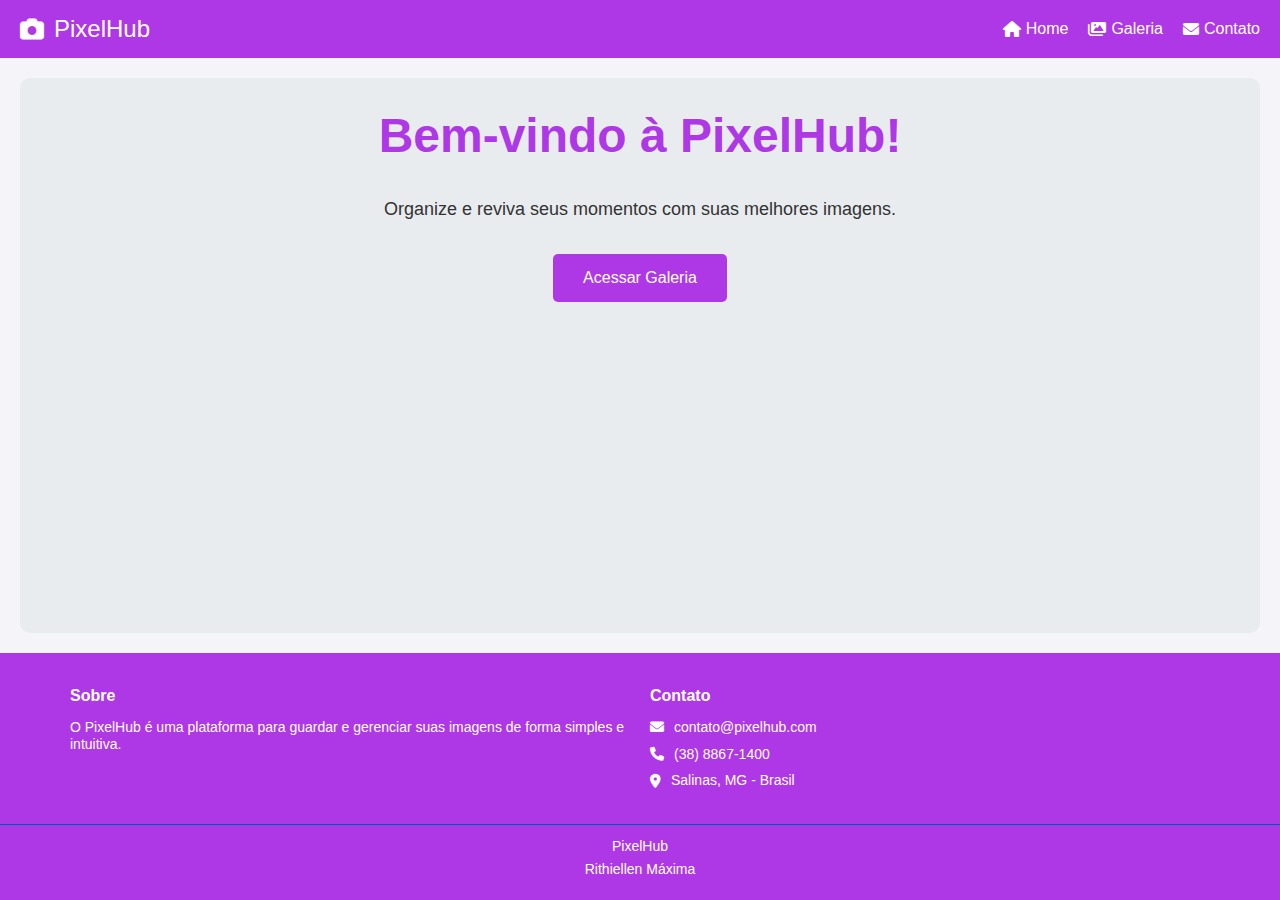
<file: index.html>
<!DOCTYPE html>
<html lang="pt-br">
<head>
  <meta charset="UTF-8">
  <meta name="viewport" content="width=device-width, initial-scale=1.0">
  <title>PixelHub</title>
  <link rel="stylesheet" href="css/styles.css">
  <link rel="stylesheet" href="https://cdnjs.cloudflare.com/ajax/libs/font-awesome/6.0.0-beta3/css/all.min.css">
  <link rel="shortcut icon" href="favicon.ico" type="image/x-icon">
</head>
<body>
  <nav class="top-menu">
    <div class="logo">
      <i class="fas fa-camera"></i>
      <span>PixelHub</span>
    </div>
    <ul>
      <li><a href="index.html"><i class="fas fa-home"></i> Home</a></li>
      <li><a href="galeria.html"><i class="fas fa-images"></i> Galeria</a></li>
      <li><a href="contato.html"><i class="fas fa-envelope"></i> Contato</a></li>
    </ul>
  </nav>

  <div class="home-container">
    <h1>Bem-vindo à PixelHub!</h1>
    <p>Organize e reviva seus momentos com suas melhores imagens.</p>
    <button onclick="window.location.href='galeria.html'">Acessar Galeria</button>
  </div>

  <footer>
    <div class="footer-content">
      <div class="footer-section">
        <h3>Sobre</h3>
        <p>O PixelHub é uma plataforma para guardar e gerenciar suas imagens de forma simples e intuitiva.</p>
      </div>
      
      <div class="footer-section">
        <h3>Contato</h3>
        <ul>
          <li><i class="fas fa-envelope"></i> contato@pixelhub.com</li>
          <li><i class="fas fa-phone"></i> (38) 8867-1400</li>
          <li><i class="fas fa-map-marker-alt"></i> Salinas, MG - Brasil</li>
        </ul>
      </div>
    </div>
    <div class="footer-bottom">
      <p>PixelHub</p>
      <p>Rithiellen Máxima</p>
    </div>
  </footer>
</body>
</html>
</file>
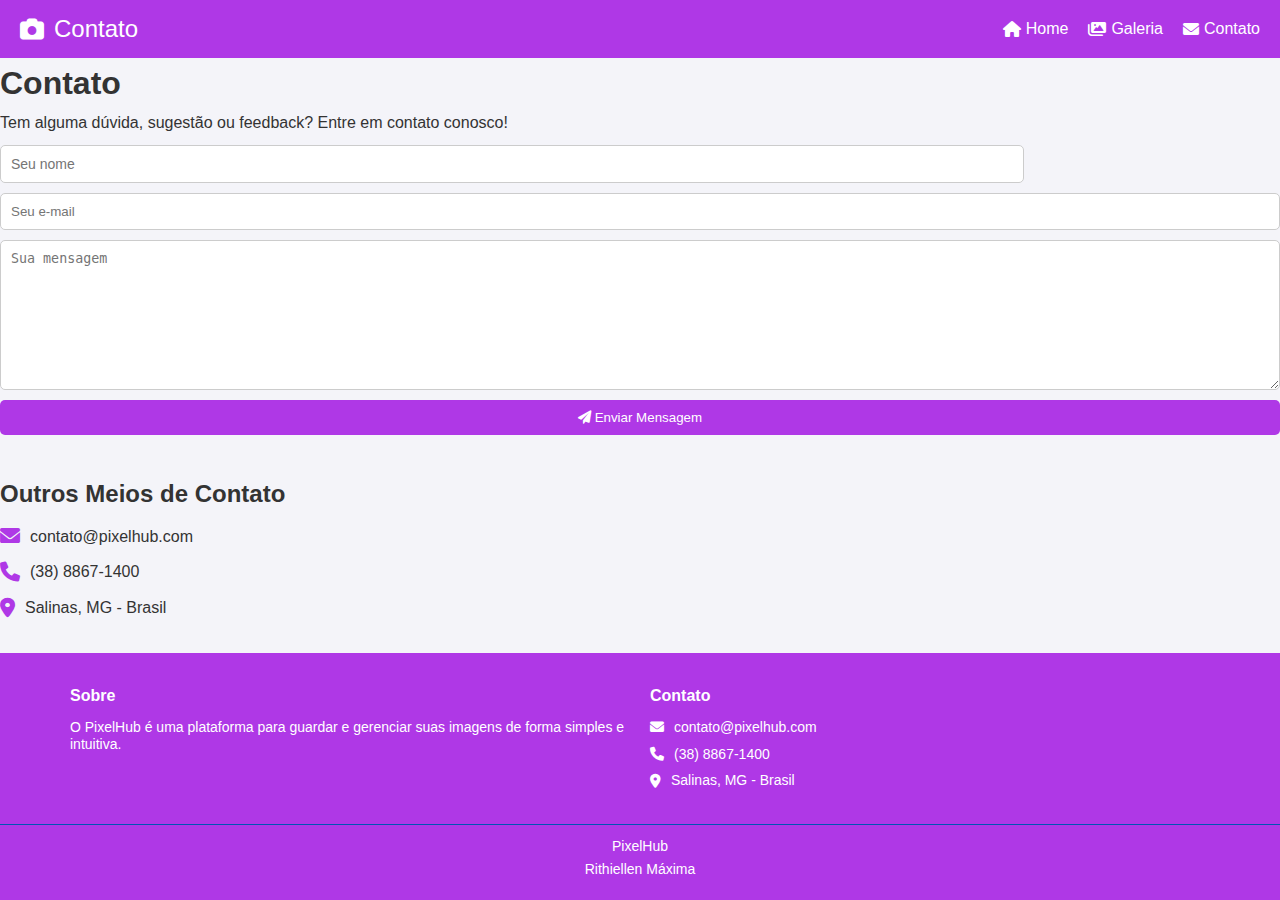
<file: contato.html>
<!DOCTYPE html>
<html lang="pt-br">
<head>
  <meta charset="UTF-8">
  <meta name="viewport" content="width=device-width, initial-scale=1.0">
  <title>Contato - PixelHub</title>
  <link rel="stylesheet" href="css/styles.css">
  <link rel="stylesheet" href="https://cdnjs.cloudflare.com/ajax/libs/font-awesome/6.0.0-beta3/css/all.min.css">
</head>
<body>

  <nav class="top-menu">
    <div class="logo">
      <i class="fas fa-camera"></i>
      <span>Contato</span>
    </div>
    <ul>
      <li><a href="index.html"><i class="fas fa-home"></i> Home</a></li>
      <li><a href="galeria.html"><i class="fas fa-images"></i> Galeria</a></li>
      <li><a href="contato.html"><i class="fas fa-envelope"></i> Contato</a></li>
    </ul>
  </nav>

  <div class="container">
    <h1>Contato</h1>
    <p>Tem alguma dúvida, sugestão ou feedback? Entre em contato conosco!</p>

    <form id="contactForm">
      <input type="text" id="name" placeholder="Seu nome" required>
      <input type="email" id="email" placeholder="Seu e-mail" required>
      <textarea id="message" placeholder="Sua mensagem" required></textarea>
      <button type="submit"><i class="fas fa-paper-plane"></i> Enviar Mensagem</button>
    </form>

    <div class="contact-info">
      <h2>Outros Meios de Contato</h2>
      <ul>
        <li><i class="fas fa-envelope"></i> contato@pixelhub.com</li>
        <li><i class="fas fa-phone"></i> (38) 8867-1400</li>
        <li><i class="fas fa-map-marker-alt"></i> Salinas, MG - Brasil</li>
      </ul>
    </div>
  </div>

  <footer>
    <div class="footer-content">
      <div class="footer-section">
        <h3>Sobre</h3>
        <p>O PixelHub é uma plataforma para guardar e gerenciar suas imagens de forma simples e intuitiva.</p>
      </div>
      
      <div class="footer-section">
        <h3>Contato</h3>
        <ul>
          <li><i class="fas fa-envelope"></i> contato@pixelhub.com</li>
          <li><i class="fas fa-phone"></i> (38) 8867-1400</li>
          <li><i class="fas fa-map-marker-alt"></i> Salinas, MG - Brasil</li>
        </ul>
      </div>
    </div>
    <div class="footer-bottom">
      <p>PixelHub</p>
      <p>Rithiellen Máxima</p>
    </div>
  </footer>
</body>
</html>
</file>
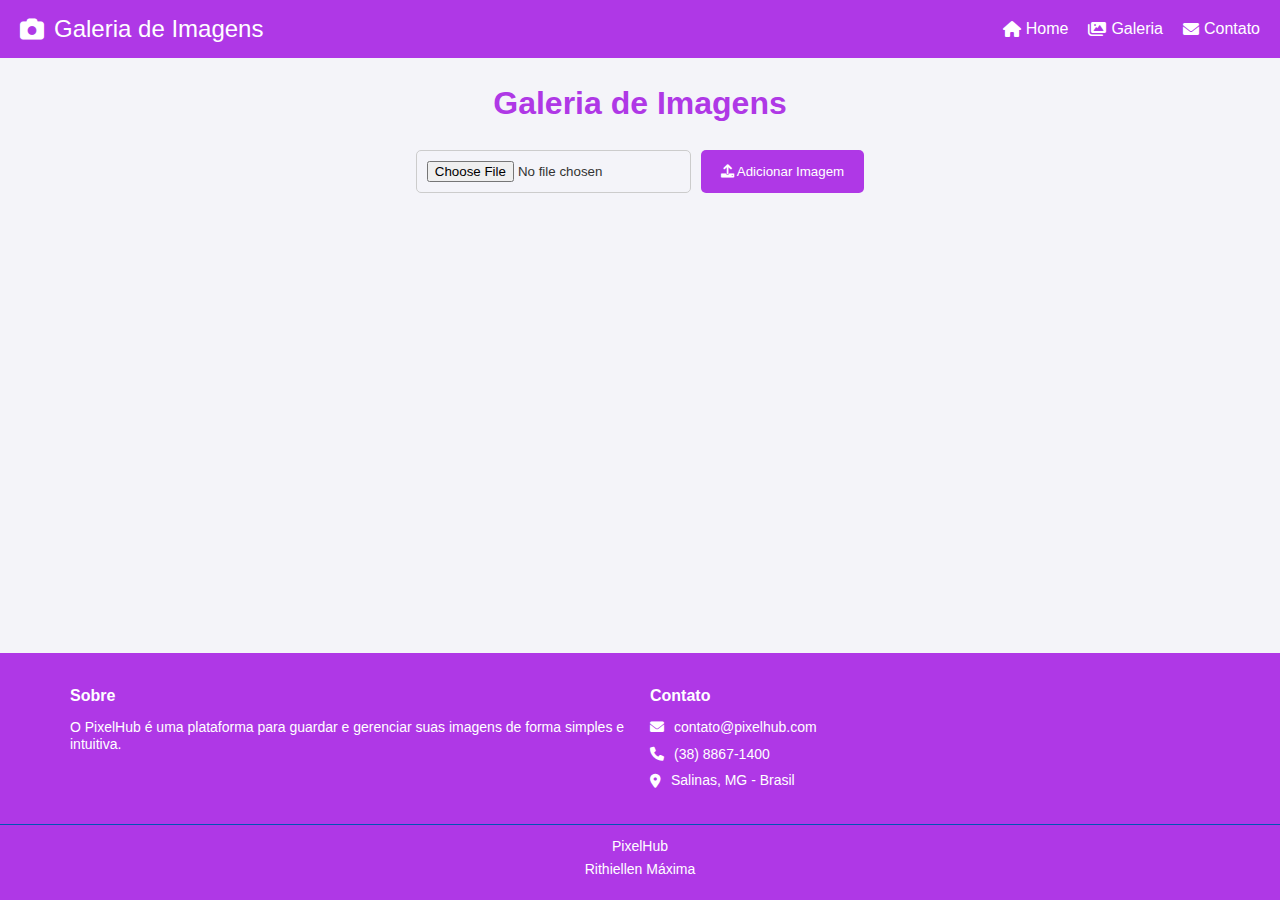
<file: galeria.html>
<!DOCTYPE html>
<html lang="pt-br">
<head>
  <meta charset="UTF-8">
  <meta name="viewport" content="width=device-width, initial-scale=1.0">
  <title>Galeria - PixelHub</title>
  <link rel="stylesheet" href="css/styles.css">
  <link rel="stylesheet" href="https://cdnjs.cloudflare.com/ajax/libs/font-awesome/6.0.0-beta3/css/all.min.css">
  <link rel="shortcut icon" href="favicon.ico" type="image/x-icon">
</head>
<body>
  <nav class="top-menu">
    <div class="logo">
      <i class="fas fa-camera"></i>
      <span>Galeria de Imagens</span>
    </div>
    <ul>
      <li><a href="index.html"><i class="fas fa-home"></i> Home</a></li>
      <li><a href="galeria.html"><i class="fas fa-images"></i> Galeria</a></li>
      <li><a href="contato.html"><i class="fas fa-envelope"></i> Contato</a></li>
    </ul>
  </nav>

  <main class="gallery-container">
    <h1>Galeria de Imagens</h1>

    <form id="uploadForm">
      <input type="file" id="imageInput" accept="image/*" required>
      <button type="submit"><i class="fas fa-upload"></i> Adicionar Imagem</button>
    </form>

    <div id="imageGallery" class="gallery"></div>
  </main>

  <footer>
    <div class="footer-content">
      <div class="footer-section">
        <h3>Sobre</h3>
        <p>O PixelHub é uma plataforma para guardar e gerenciar suas imagens de forma simples e intuitiva.</p>
      </div>
      
      <div class="footer-section">
        <h3>Contato</h3>
        <ul>
          <li><i class="fas fa-envelope"></i> contato@pixelhub.com</li>
          <li><i class="fas fa-phone"></i> (38) 8867-1400</li>
          <li><i class="fas fa-map-marker-alt"></i> Salinas, MG - Brasil</li>
        </ul>
      </div>
    </div>
    <div class="footer-bottom">
      <p>PixelHub</p>
      <p>Rithiellen Máxima</p>
    </div>
  </footer>

  <script src="js/script.js"></script>
</body>
</html>
</file>
<file: css/styles.css>
@charset "UTF-8";

* {
    margin: 0;
    padding: 0;
    box-sizing: border-box;
  }
  
  body {
    font-family: 'Arial', sans-serif;
    background-color: #f4f4f9;
    color: #333;
    line-height: 1.6;
    display: flex;
    flex-direction: column;
    min-height: 100vh;
  }
  
  /* Menu Superior */
  .top-menu {
    background-color: #af38e6;
    padding: 10px 20px;
    display: flex;
    justify-content: space-between;
    align-items: center;
  }
  
  .top-menu .logo {
    display: flex;
    align-items: center;
    gap: 10px;
    color: white;
    font-size: 24px;
  }
  
  .top-menu ul {
    list-style: none;
    display: flex;
    gap: 20px;
  }
  
  .top-menu ul li a {
    color: white;
    text-decoration: none;
    display: flex;
    align-items: center;
    gap: 5px;
    font-size: 16px;
  }
  
  .top-menu ul li a:hover {
    text-decoration: underline;
  }
  
  /* Página Inicial */
  .home-container {
    text-align: center;
    padding: 20px 20px;
    background-color: #e9ecef;
    border-radius: 10px;
    margin: 20px;
    flex: 1;
  }
  
  .home-container h1 {
    font-size: 48px;
    margin-bottom: 20px;
    color: #af38e6;
  }
  
  .home-container p {
    font-size: 18px;
    margin-bottom: 30px;
  }
  
  .home-container button {
    padding: 15px 30px;
    background-color: #af38e6;
    color: white;
    border: none;
    border-radius: 5px;
    cursor: pointer;
    font-size: 16px;
    transition: background-color 0.3s ease;
  }
  
  .home-container button:hover {
    background-color: #7b0dad;
  }
  
  /* Galeria de Imagens */
  .gallery-container {
    max-width: 1200px;
    margin: 0 auto;
    padding: 20px;
    flex: 1;
  }
  
  .gallery-container h1 {
    text-align: center;
    margin-bottom: 20px;
    color: #af38e6;
  }
  
  /* Formulário de Upload */
  #uploadForm {
    display: flex;
    gap: 10px;
    margin-bottom: 20px;
  }
  
  #uploadForm input[type="file"] {
    padding: 10px;
    border: 1px solid #ccc;
    border-radius: 5px;
    flex: 1;
  }
  
  #uploadForm button {
    padding: 10px 20px;
    background-color: #af38e6;
    color: white;
    border: none;
    border-radius: 5px;
    cursor: pointer;
    transition: background-color 0.3s ease;
  }
  
  #uploadForm button:hover {
    background-color: #721e99;
  }
  
  /* Galeria de Imagens */
  .gallery {
    display: grid;
    grid-template-columns: repeat(auto-fill, minmax(300px, 1fr));
    gap: 10px;
  }
  
  .gallery img {
    width: 100%;
    height: 300px;
    object-fit: cover;
    border-radius: 10px;
    box-shadow: 0 4px 6px rgba(0, 0, 0, 0.1);
    transition: transform 0.3s ease;
  }
  
  .gallery img:hover {
    transform: scale(1.05);
  }
  
  .image-card {
    position: relative;
  }
  
  .remove-btn {
    position: absolute;
    top: 10px;
    right: 10px;
    background-color: #dd2c2c;
    color: rgb(255, 255, 255);
    border: none;
    border-radius: 50%;
    width: 16px;
    height: 16px;
    cursor: pointer;
    display: flex;
    align-items: center;
    justify-content: center;
    font-size: 12px;
  }
  
  .remove-btn:hover {
    background-color: #f00000;
  }
 /* favoritar*/
  .favorite-btn {
    background-color: transparent;
    border: none;
    font-size: 20px;
    cursor: pointer;
    margin: 10px 0;
    transition: transform 0.3s;
  }
  
  .favorite-btn:hover,
  .remove-btn:hover {
    transform: scale(1.2);
  }
  
  /* Campo de legenda */
  input[type="text"] {
    width: 80%;
    padding: 8px;
    margin-top: 10px;
    border: 1px solid #ddd;
    border-radius: 5px;
    font-size: 14px;
    outline: none;
  }
  
  input[type="text"]:focus {
    border-color: #6a0dad; 
  }

  /* Formulário de Contato */
#contactForm {
  display: flex;
  flex-direction: column;
  gap: 10px;
  margin-bottom: 40px;
}

#contactForm input,
#contactForm textarea {
  padding: 10px;
  border: 1px solid #ccc;
  border-radius: 5px;
}

#contactForm textarea {
  height: 150px;
  resize: vertical;
}

#contactForm button {
  padding: 10px 20px;
  background-color:#af38e6;
  color: white;
  border: none;
  border-radius: 5px;
  cursor: pointer;
  transition: background-color 0.3s ease;
}

#contactForm button:hover {
  background-color: #9216cc;
}

  /* Informações de Contato */
.contact-info ul {
  list-style: none;
  padding: 0;
}

.contact-info ul li {
  margin: 10px 0;
  display: flex;
  align-items: center;
  gap: 10px;
}

.contact-info ul li i {
  font-size: 20px;
  color: #af38e6;
}

  /* Rodapé */
  footer {
    background-color: #af38e6;
    color: white;
    padding: 20px 0;
    margin-top: auto;
  }
  
  .footer-content {
    display: flex;
    justify-content: space-around;
    flex-wrap: wrap;
    max-width: 1200px;
    margin: 0 auto;
    padding: 0 20px;
  }
  
  .footer-section {
    flex: 1 1 200px;
    margin: 10px;
  }
  
  .footer-section h3 {
    margin-bottom: 10px;
    font-size: 16px;
  }
  
  .footer-section p, .footer-section ul {
    font-size: 14px;
    line-height: 1.2;
  }
  
  .footer-section ul {
    list-style: none;
    padding: 0;
  }
  
  .footer-section ul li {
    margin: 10px 0;
    display: flex;
    align-items: center;
    gap: 10px;
  }
  
  .footer-section ul li i {
    font-size: 14px;
  }
  
  .footer-bottom {
    text-align: center;
    margin-top: 15px;
    padding-top: 10px;
    border-top: 1px solid #0056b3;
    font-size: 14px;
  }
</file>
